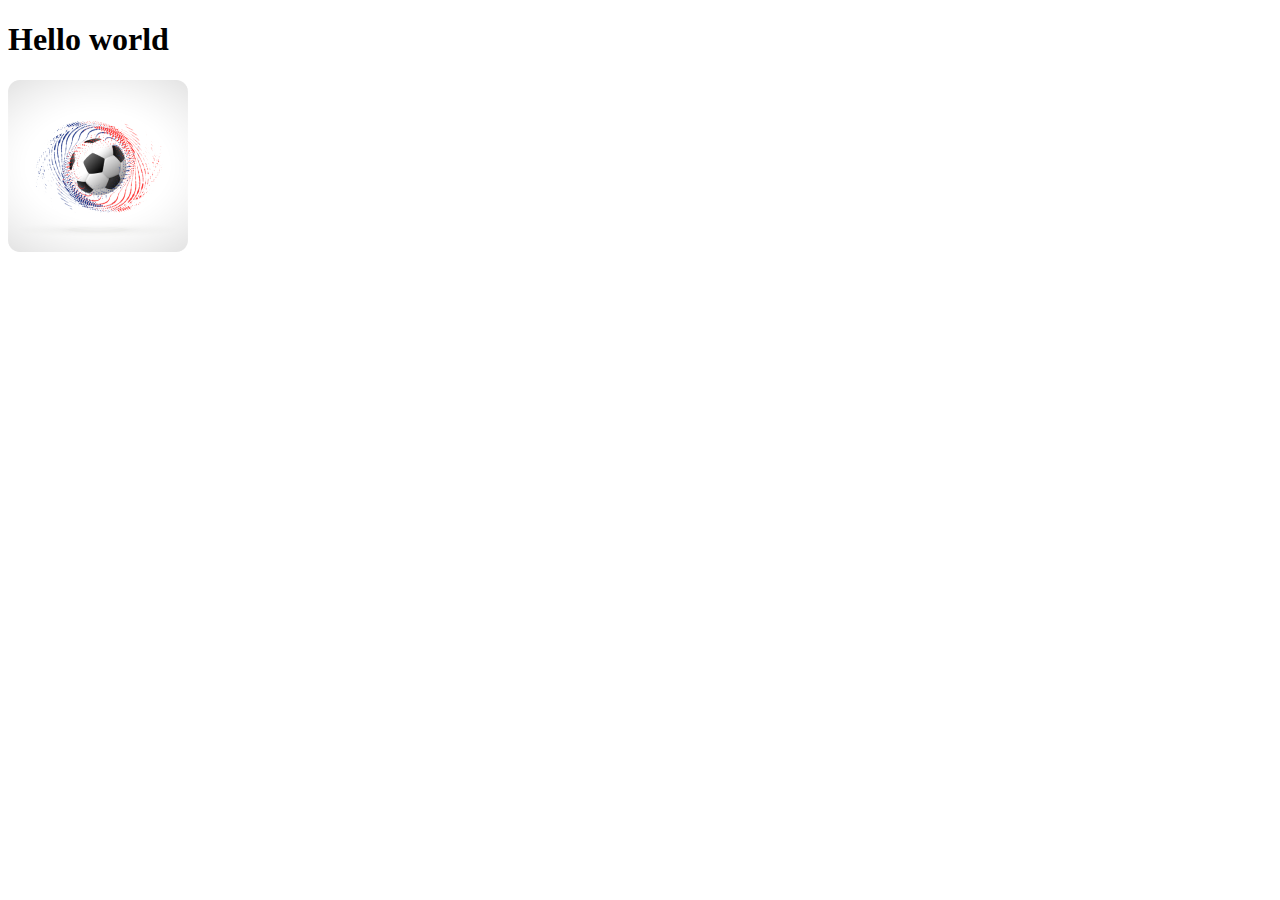
<file: index.html>
<!DOCTYPE html>
<html lang="en">
<head>
    <meta charset="UTF-8">
    <meta name="viewport" content="width=device-width, initial-scale=1.0">
    <title>Document</title>
</head>
<body>
    <h1>Hello world</h1>
    <img src="photos/10.png" alt="">
</body>
</html>
</file>
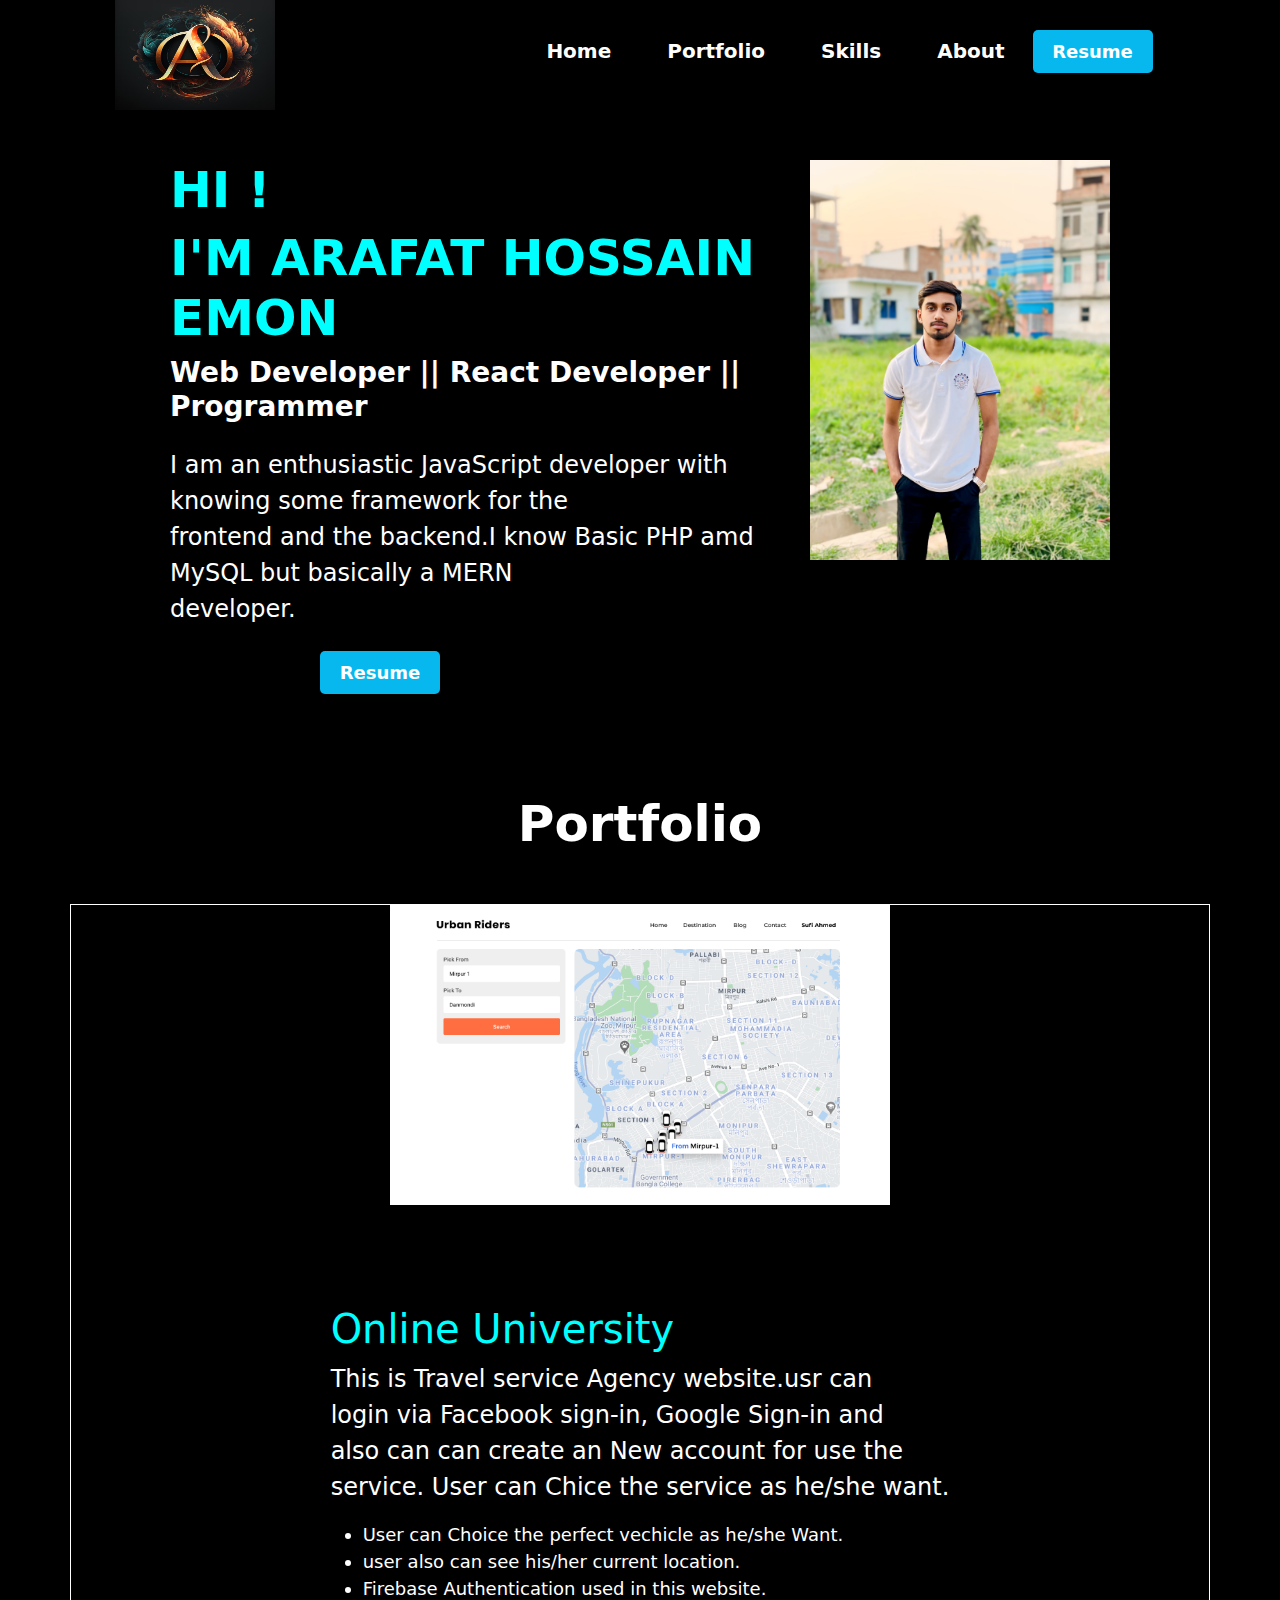
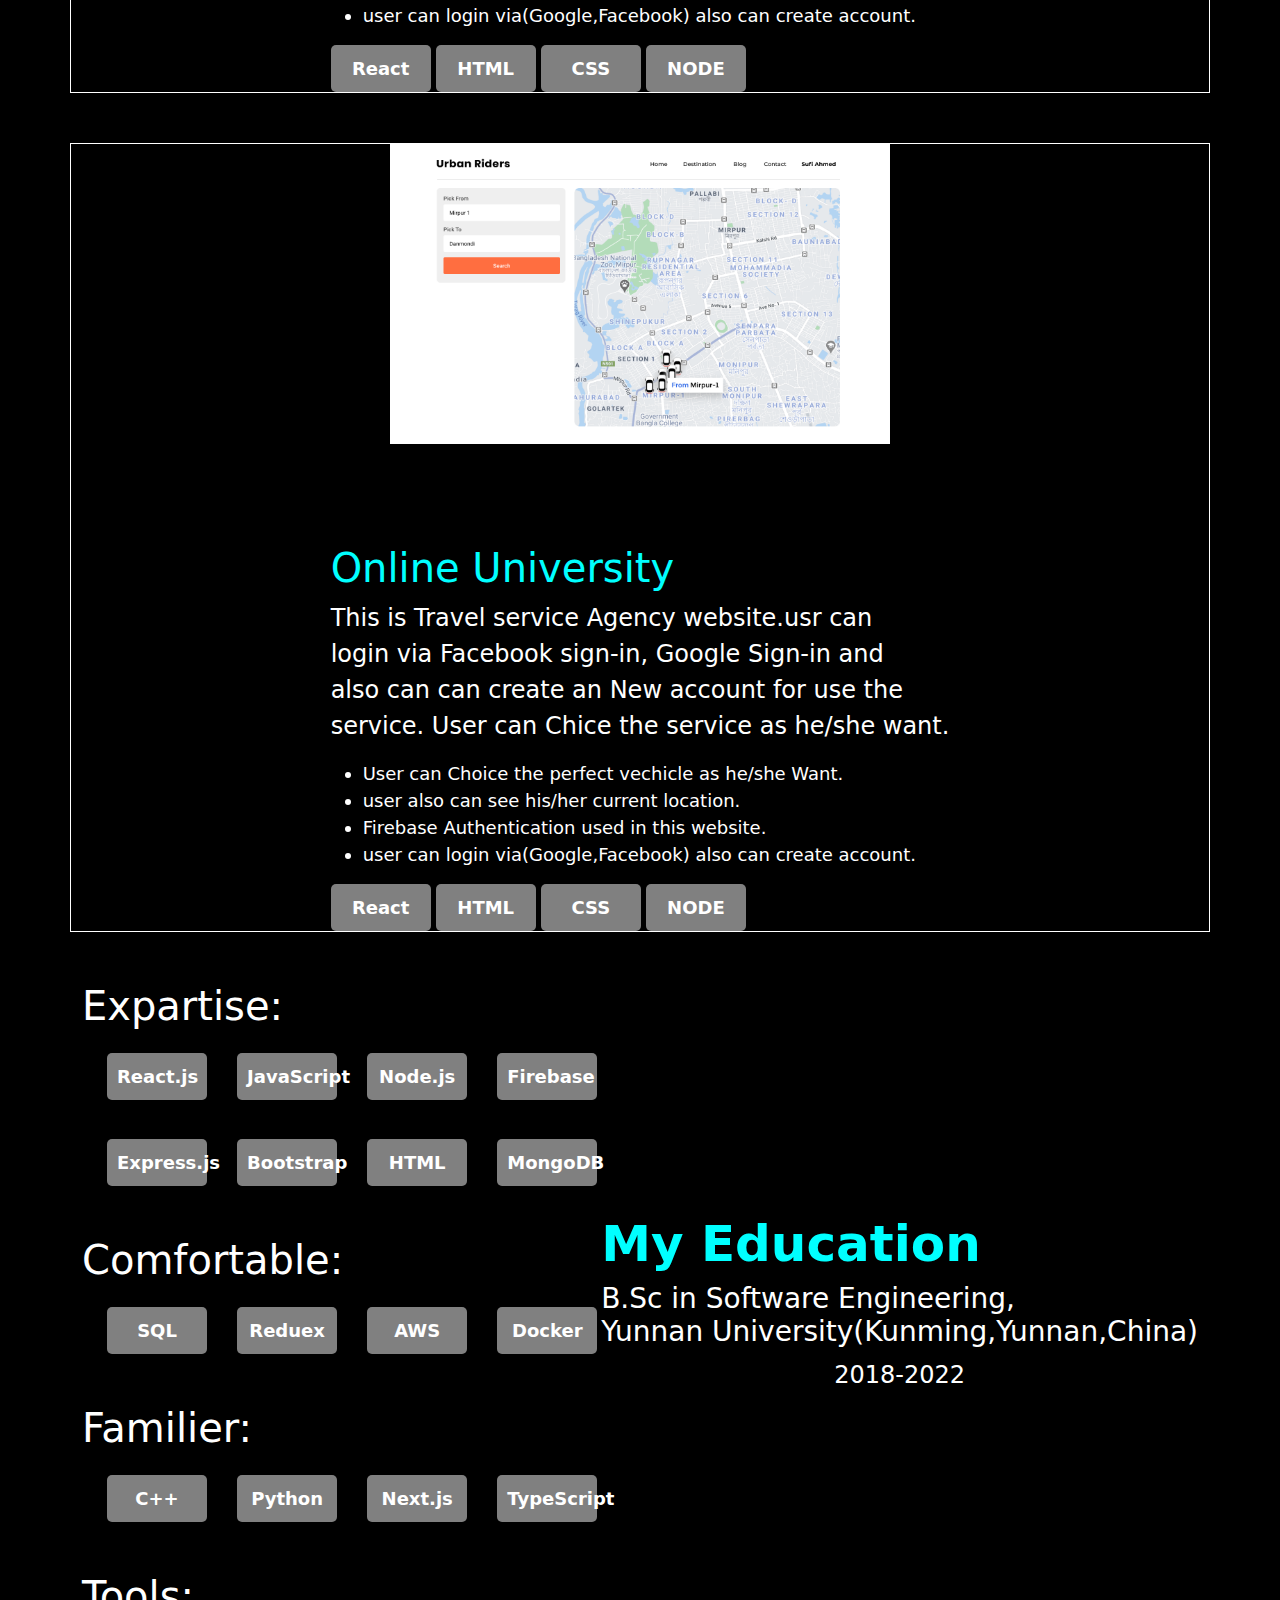
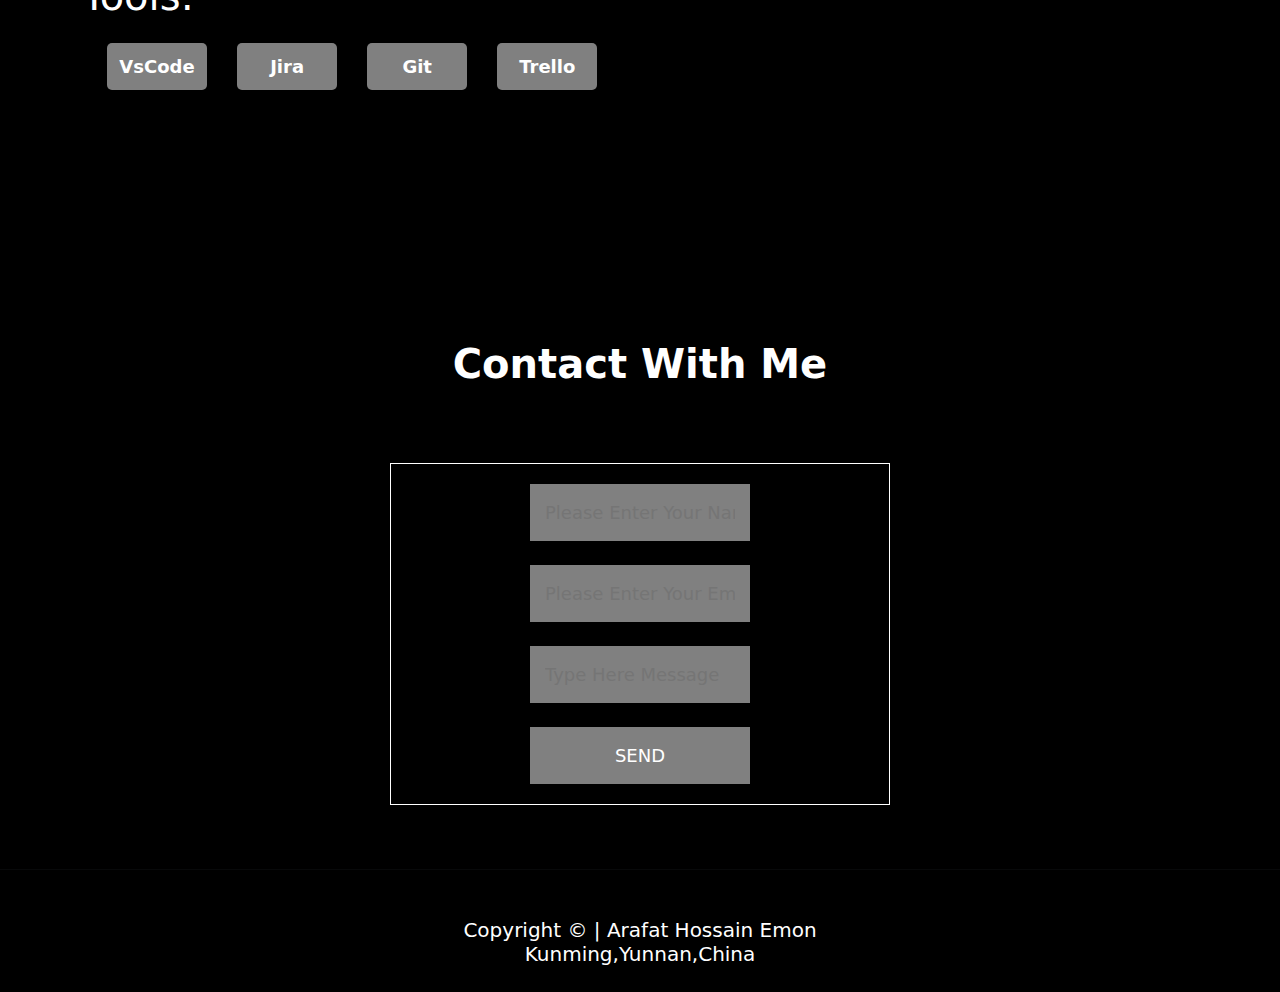
<file: assingment.html>
<!DOCTYPE html>
<html lang="en">
<head>
    <meta charset="UTF-8">
    <meta name="viewport" content="width=device-width, initial-scale=1.0">
    <title>Assingment</title>
    <link rel="stylesheet" href="assingment_style.css">
    <link rel="stylesheet" href="bootstrap-5.3.3-dist/css/bootstrap.min.css">
    <link rel="stylesheet" href="https://cdnjs.cloudflare.com/ajax/libs/font-awesome/6.5.2/css/all.min.css" integrity="sha512-SnH5WK+bZxgPHs44uWIX+LLJAJ9/2PkPKZ5QiAj6Ta86w+fsb2TkcmfRyVX3pBnMFcV7oQPJkl9QevSCWr3W6A==" crossorigin="anonymous" referrerpolicy="no-referrer" />
    
  </head>
<body class="body-section">
   
    <header>
        <section class="nav-container ">
            <div class="logo">
                <img class="logo-img" src="photos/aa.avif" alt="">
            </div>
            <div class="navber">
                <nav class="navbar navbar-expand-lg">
                    <div class="container-fluid">
                      <button class="navbar-toggler" type="button" data-bs-toggle="collapse" data-bs-target="#navbarSupportedContent" aria-controls="navbarSupportedContent" aria-expanded="false" aria-label="Toggle navigation">
                        <span class="navbar-toggler-icon"></span>
                      </button>
                      <div class="collapse navbar-collapse nav-menu" id="navbarSupportedContent">
                        <ul class="navbar-nav me-auto mb-2 mb-lg-0">
                          <li class="nav-item ">
                            <a class="nav-link active text-white" aria-current="page" href="#">Home</a>
                          </li>
                          <li class="nav-item">
                            <a class="nav-link text-white" href="#">Portfolio</a>
                          </li>
                          <li class="nav-item">
                            <a class="nav-link text-white" href="#">Skills</a>
                          </li>
                          <li class="nav-item">
                            <a class="nav-link text-white" href="#">About</a>
                          </li>
                          
                        </ul>
                        
                        <button class="download-btn text-white">Resume <i class="fa-solid fa-download"></i></button>
                      </div>
                    </div>
                  </nav>
            </div>
        </section>
    </header>
    <main>
      <div class="main-section-1 ">
        <!-- left-container -->
        <div class="left-container">
          <h1 class="name-title fw-bold">HI !</h1>
          <h1 class="name-title fw-bold">I'M ARAFAT HOSSAIN EMON</h1>
          <h3 class="designation-title fw-bold text-white">Web Developer || React Developer || Programmer</h3>
          <p class="bio-description fs-4 mt-4 text-white">I am an enthusiastic JavaScript developer with knowing some framework for the <br>frontend and the backend.I know Basic PHP amd MySQL but basically a MERN <br>developer.</p>
          <section class="icon-section mt-4">
            <h2 class="icon "> <i class="fa-brands fa-github"></i> </h2>
            <h2 class="icon "> <i class="fa-brands fa-linkedin"></i> </h2>
            <h2 class="icon "> <i class="fa-brands fa-youtube"></i> </h2>
            <button class="download-btn text-white">Resume <i class="fa-solid fa-download"></i></button>
          </section>
        </div>

        <!-- right-container -->
        <div class="right-container">
          <img src="photos/arafat.jpg" alt="">
        </div>
      </div>

      <h1 class="portfolio-title text-center fw-bold text-white">Portfolio</h1>
      <!-- section1 -->
        <div class="main-section-2">
          <div class="banner-container1 container">
            <div class="banner-img">
              <img id="banner-img" src="photos/Travel-Search.png" alt="">
            </div>
            <div class="banner-description">
              <h1 class="title">Online University <i class="fa-brands fa-squarespace"></i> <i class="fa-brands fa-codepen"></i></h1>
              <p class="banner-inner-description fs-4 text-white">This is Travel service Agency website.usr can <br>login via Facebook sign-in, Google Sign-in and <br> also can can create an New account for use the <br> service. User can Chice the service as he/she want.</p>
              <ul>
                <li>User can Choice the perfect vechicle as he/she Want.</li>
                <li>user also can see his/her current location.</li>
                <li>Firebase Authentication used in this website.</li>
                <li>user can login via(Google,Facebook) also can create account.</li>
              </ul>
              <button>React</button>
              <button>HTML</button>
              <button>CSS</button>
              <button>NODE</button>
            </div>
          </div>
        </div>        

      <!-- section2 -->
      <div class="main-section-2">
        <div class="banner-container1 container">
          <div class="banner-img">
            <img id="banner-img" src="photos/Travel-Search.png" alt="">
          </div>
          <div class="banner-description">
            <h1 class="title">Online University <i class="fa-brands fa-squarespace"></i> <i class="fa-brands fa-codepen"></i></h1>
            <p class="banner-inner-description fs-4 text-white">This is Travel service Agency website.usr can <br>login via Facebook sign-in, Google Sign-in and <br> also can can create an New account for use the <br> service. User can Chice the service as he/she want.</p>
            <ul>
              <li>User can Choice the perfect vechicle as he/she Want.</li>
              <li>user also can see his/her current location.</li>
              <li>Firebase Authentication used in this website.</li>
              <li>user can login via(Google,Facebook) also can create account.</li>
            </ul>
            <button>React</button>
            <button>HTML</button>
            <button>CSS</button>
            <button>NODE</button>
          </div>
        </div>
      </div>
      
      <div class="designation-section container">
        <div class="desig-left">
          <!-- 1 -->
          <div class="box1">
            <h1 class="pro-title text-white">Expartise:</h1>
            <button>React.js</button>
            <button>JavaScript</button>
            <button>Node.js</button>
            <button>Firebase</button><br><br>
            <button>Express.js</button>
            <button>Bootstrap</button>
            <button>HTML</button>
            <button>MongoDB</button>
          </div>
          <!-- 2 -->
          <div class="box1">
            <h1 class="pro-title text-white">Comfortable:</h1>
            <button>SQL</button>
            <button>Reduex</button>
            <button>AWS</button>
            <button>Docker</button>
          </div>
          <!-- 3 -->
          <div class="box1">
            <h1 class="pro-title text-white">Familier:</h1>
            <button>C++</button>
            <button>Python</button>
            <button >Next.js</button>
            <button >TypeScript</button>
          </div>
          <!-- 4 -->
          <div class="box1">
            <h1 class="pro-title text-white">Tools:</h1>
            <button>VsCode</button>
            <button>Jira</button>
            <button >Git</button>
            <button >Trello</button>
          </div>
        </div>
        <div class="desig-right">
          <h1 class="name-title fw-bold">My Education</h1>
          <h3 class="des text-white">B.Sc in Software Engineering, <br>Yunnan University(Kunming,Yunnan,China)</h3>
          <p class="des text-white text-center fs-4">2018-2022</p>
        </div>
      </div>
      <h1 class="contact-title text-center fw-bold text-white">Contact With Me</h1>
      <div class="contact text-center">
        <form action="">
          <input type="text" placeholder="Please Enter Your Name"><br><br>
          <input type="email" placeholder="Please Enter Your Email"><br><br>
          <input  type="text" placeholder="Type Here Message"><br><br>
          <input type="submit" value="SEND">
        </form>
      </div><br><br>
      <hr>
    </main>

    <footer>
      <h5 class="footer-title text-white text-center mt-5">Copyright &copy | Arafat Hossain Emon <br> Kunming,Yunnan,China</h5>
      
      <div class="icon-bar">
        <h2><i class="fa-brands fa-github"></i></h2>
        <h2><i class="fa-brands fa-linkedin"></i></h2>
        <h2><i class="fa-brands fa-youtube"></i></h2>
      </div>
        
    </footer>

    <div>
        <script src="bootstrap-5.3.3-dist/js/bootstrap.bundle.min.js"></script>
        <script src="bootstrap-5.3.3-dist/js/bootstrap.min.js"></script>
    </div>
</body>
</html>
</file>
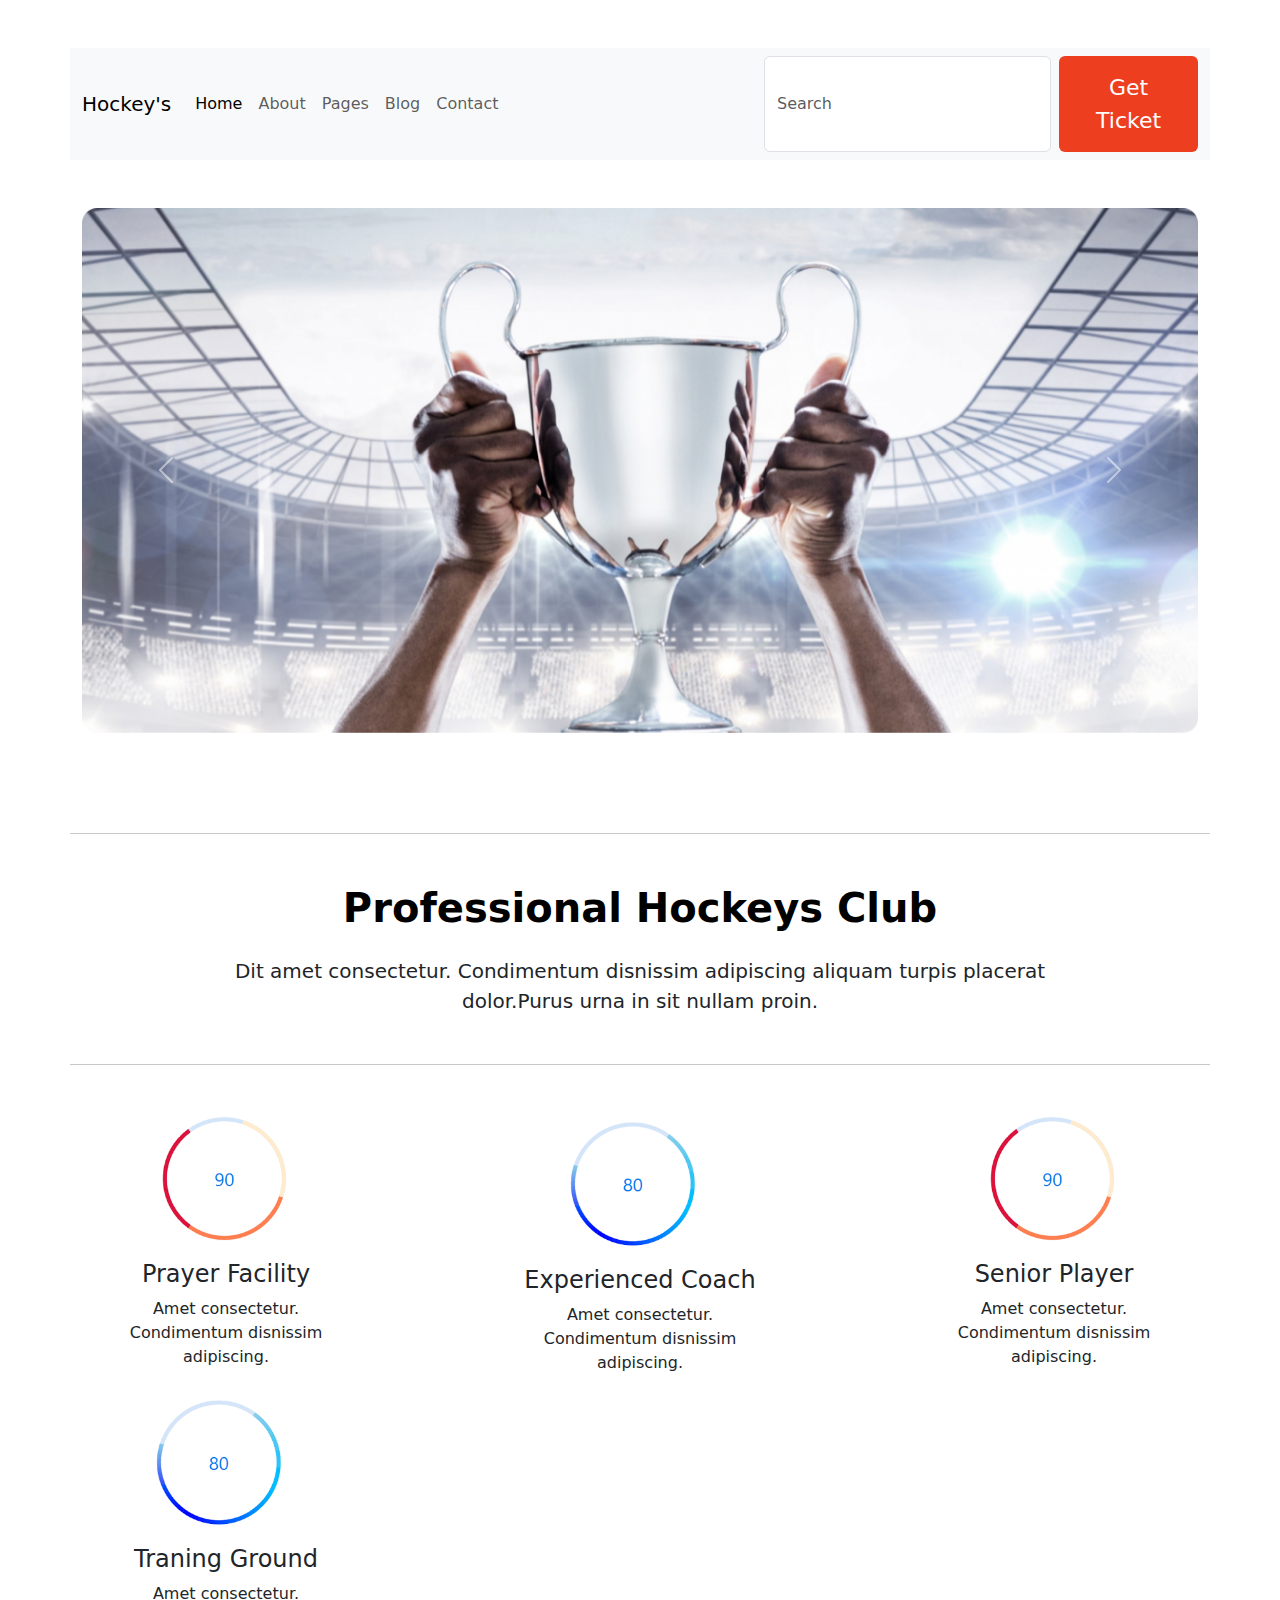
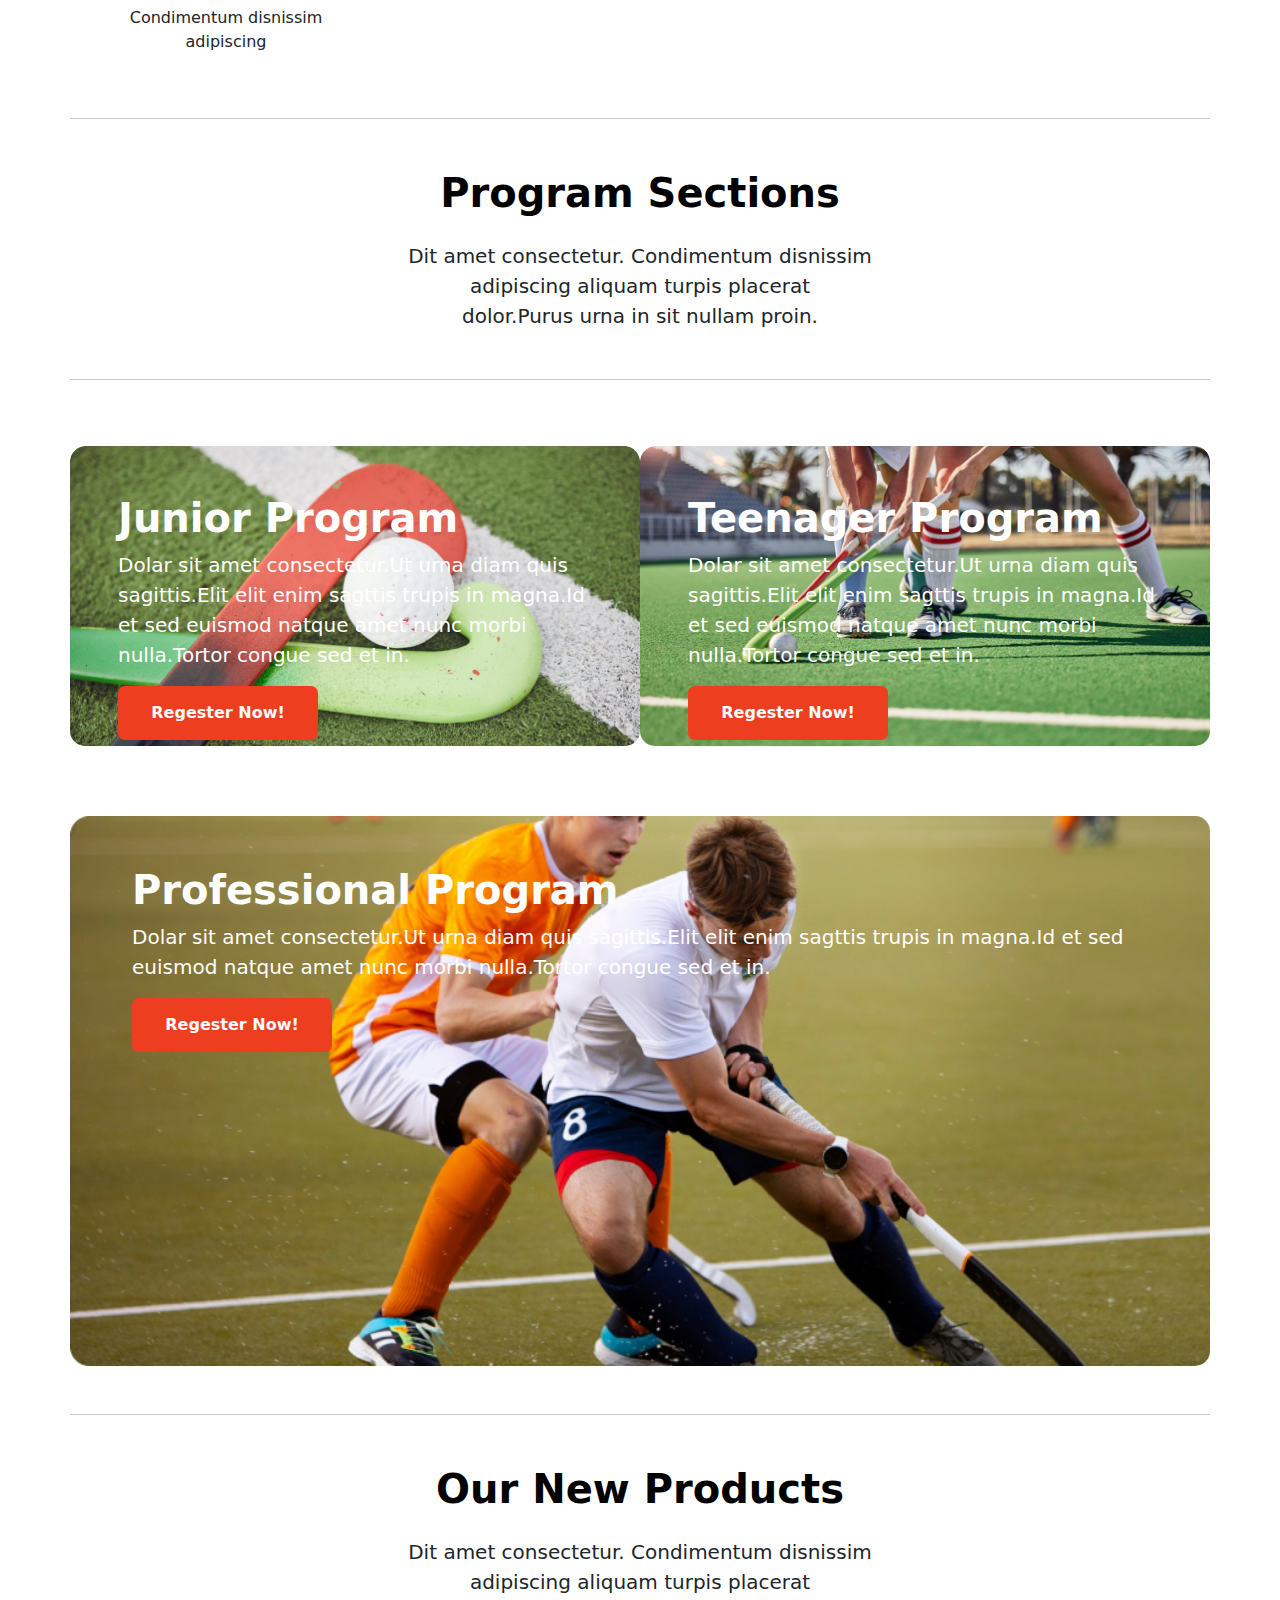
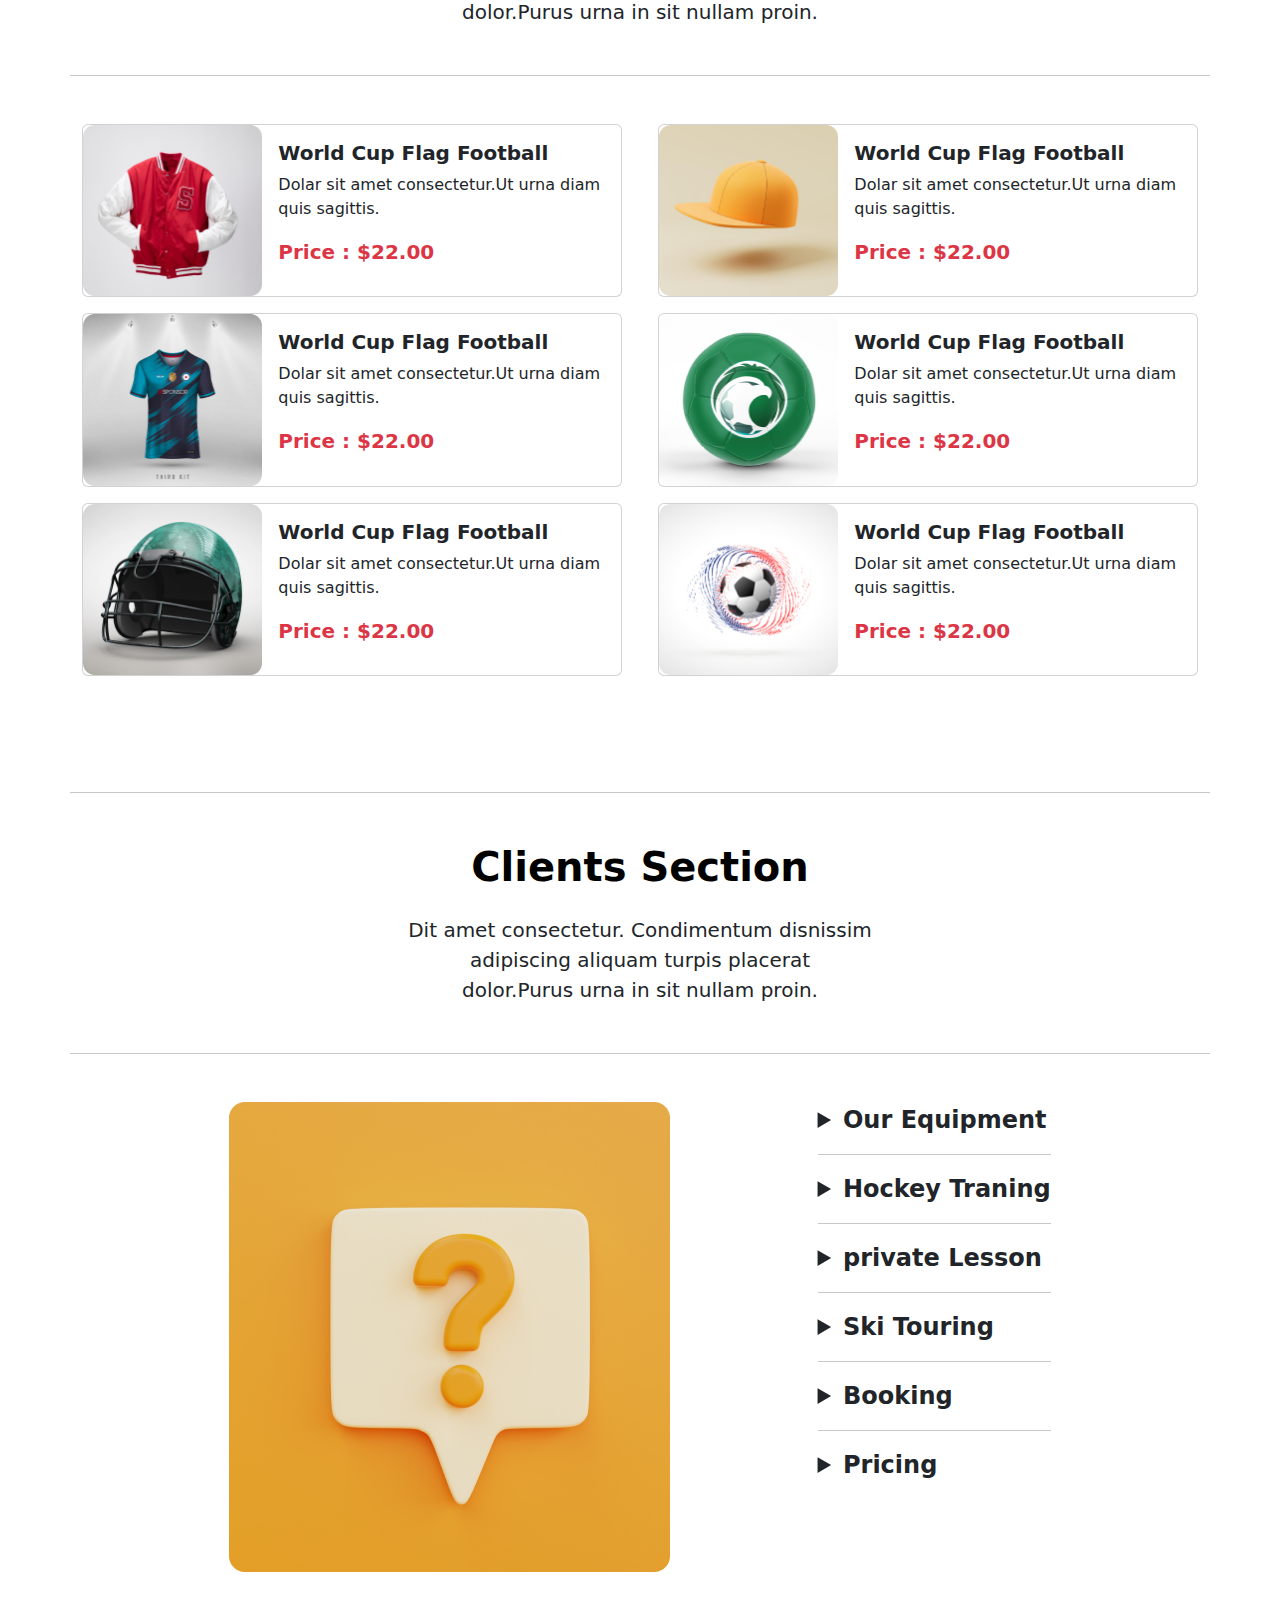
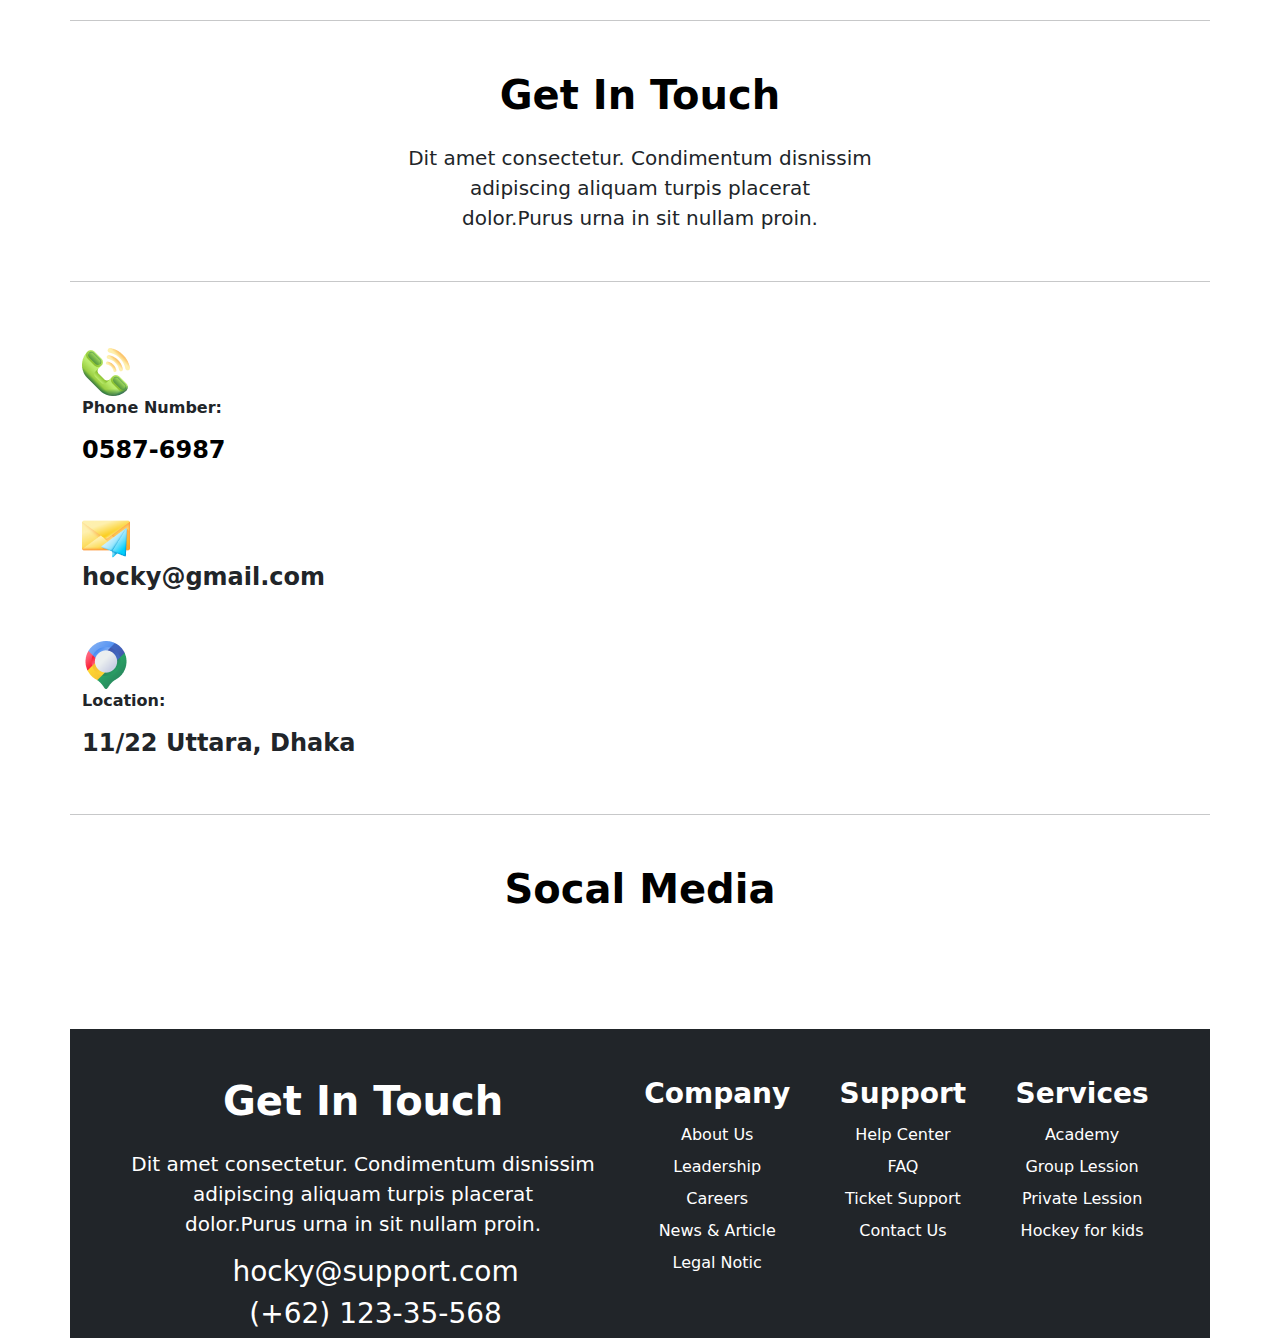
<file: project.html>
<!DOCTYPE html>
<html lang="en">
<head>
    <meta charset="UTF-8">
    <meta name="viewport" content="width=device-width, initial-scale=1.0">
    <title>Document</title>

    <link rel="stylesheet" href="bootstrap-5.3.3-dist/css/bootstrap.min.css">
    <link rel="stylesheet" href="project_style.css">
    <link rel="stylesheet" href="https://cdnjs.cloudflare.com/ajax/libs/font-awesome/6.5.2/css/all.min.css" integrity="sha512-SnH5WK+bZxgPHs44uWIX+LLJAJ9/2PkPKZ5QiAj6Ta86w+fsb2TkcmfRyVX3pBnMFcV7oQPJkl9QevSCWr3W6A==" crossorigin="anonymous" referrerpolicy="no-referrer" />
    
</head>
<body>
    <header>
        <nav class="navbar navbar-expand-lg bg-body-tertiary container mt-5">
            <div class="container-fluid">
              <a class="navbar-brand" href="#">Hockey's</a>
              <button class="navbar-toggler" type="button" data-bs-toggle="collapse" data-bs-target="#navbarSupportedContent" aria-controls="navbarSupportedContent" aria-expanded="false" aria-label="Toggle navigation">
                <span class="navbar-toggler-icon"></span>
              </button>
              <div class="collapse navbar-collapse" id="navbarSupportedContent">
                <ul class="navbar-nav me-auto mb-2 mb-lg-0">
                  <li class="nav-item">
                    <a class="nav-link active" aria-current="page" href="#">Home</a>
                  </li>
                  <li class="nav-item">
                    <a class="nav-link" href="#">About</a>
                  </li>
                  <li class="nav-item">
                    <a class="nav-link" href="#">Pages</a>
                  </li>
                  <li class="nav-item">
                    <a class="nav-link" href="#">Blog</a>
                  </li>
                  <li class="nav-item">
                    <a class="nav-link" href="#">Contact</a>
                  </li>
                </ul>
                <form class="d-flex" role="search">
                  <input class="form-control me-2" type="search" placeholder="Search" aria-label="Search">
                  <button class="btn btn-outline-success" type="submit">Get Ticket</button>
                </form>
              </div>
            </div>
          </nav>

        <section class="banner container mt-5">
            <div id="carouselExample" class="carousel slide">
                <div class="carousel-inner">
                  <div class="carousel-item active">
                    <img src="photos/1.png" class="d-block w-100" alt="...">
                  </div>
                  <div class="carousel-item">
                    <img src="photos/1.png" class="d-block w-100" alt="...">
                  </div>
                  <div class="carousel-item">
                    <img src="photos/1.png" class="d-block w-100" alt="...">
                  </div>
                </div>
                <button class="carousel-control-prev" type="button" data-bs-target="#carouselExample" data-bs-slide="prev">
                  <span class="carousel-control-prev-icon" aria-hidden="true"></span>
                  <span class="visually-hidden">Previous</span>
                </button>
                <button class="carousel-control-next" type="button" data-bs-target="#carouselExample" data-bs-slide="next">
                  <span class="carousel-control-next-icon" aria-hidden="true"></span>
                  <span class="visually-hidden">Next</span>
                </button>
              </div>
        </section>
        <hr class="container line">
        <section class="banner-club container col-lg-12 col-md-12 col-sm-12">
            <h1 class="club-title text-center fw-bold text-black">Professional Hockeys Club</h1>
            <p class="culb-description text-center mt-4 fs-5 ">Dit amet consectetur. Condimentum disnissim adipiscing aliquam turpis placerat <br> dolor.Purus urna in sit nullam proin.</p>
        </section>
        <hr class="container mt-5">

        <div class="card-section container d-flex justify-content-between flex-wrap mt-5">
            <div class="card " style="width: 18rem;">
                <img class="progress-bar-img" src="photos/images (1).png" class="card-img-top" alt="...">
                <div class="card-body">
                  <h4 class="card-title text-center">Prayer Facility</h4>
                  <p class="card-text text-center">Amet consectetur. Condimentum disnissim adipiscing.</p>
                </div>
              </div>
            <div class="card " style="width: 18rem;">
                <img class="progress-bar-img" src="photos/images.png" class="card-img-top" alt="...">
                <div class="card-body">
                  <h4 class="card-title text-center">Experienced Coach</h4>
                  <p class="card-text text-center">Amet consectetur. Condimentum disnissim adipiscing.</p>
                </div>
              </div>
            <div class="card " style="width: 18rem;">
                <img class="progress-bar-img" src="photos/images (1).png" class="card-img-top" alt="...">
                <div class="card-body">
                  <h4 class="card-title text-center">Senior Player</h4>
                  <p class="card-text text-center">Amet consectetur. Condimentum disnissim adipiscing.</p>
                </div>
              </div>
            <div class="card " style="width: 18rem;">
                <img class="progress-bar-img" src="photos/images.png " alt="...">
                <div class="card-body">
                  <h4 class="card-title text-center">Traning Ground</h4>
                  <p class="card-text text-center ">Amet consectetur. Condimentum disnissim adipiscing</p>
                </div>
              </div>
        </div>
        <hr class="container mt-5">
    </header>

    <main>
      <section class="main-section1">
        <section class="banner-club container col-lg-5 col-md-5 col-sm-12">
            <h1 class="club-title text-center fw-bold text-black">Program Sections</h1>
            <p class="culb-description text-center mt-4 fs-5 ">Dit amet consectetur. Condimentum disnissim adipiscing aliquam turpis placerat <br> dolor.Purus urna in sit nullam proin.</p>
        </section>
        <hr class="container mt-5">
        </section>

        
      <div class="container px-4">
        <div class="row gx-5 ">
          <div class="col banner-container-left p-5">
            <h1 class="container-title fw-bold text-white">Junior Program</h1>
            <p class="banner-container-description fs-5 text-white ">Dolar sit amet consectetur.Ut urna diam quis sagittis.Elit elit enim sagttis trupis in magna.Id et sed euismod natque amet nunc morbi nulla.Tortor congue sed et in.</p>
            <button class="res-btn text-white fw-bold">Regester Now!</button>
           
          </div>
          <div class="col banner-container-right p-5">
            <h1 class="container-title fw-bold text-white">Teenager Program</h1>
            <p class="banner-container-description fs-5 text-white">Dolar sit amet consectetur.Ut urna diam quis sagittis.Elit elit enim sagttis trupis in magna.Id et sed euismod natque amet nunc morbi nulla.Tortor congue sed et in.</p>
            <button class="res-btn text-white fw-bold">Regester Now!</button>
          </div>
        </div>
      </div>

      <div class="banner-container-3 container">
        <div class="banner-container-3-child">
          <h1 class="container-title fw-bold text-white">Professional Program</h1>
        <p class="banner-container-description fs-5 text-white">Dolar sit amet consectetur.Ut urna diam quis sagittis.Elit elit enim sagttis trupis in magna.Id et sed euismod natque amet nunc morbi nulla.Tortor congue sed et in.</p>
            <button class="res-btn text-white fw-bold">Regester Now!</button>
        </div>
      </div>

      <hr class="container mt-5">
      <section class="banner-club container col-lg-5 col-md-5 col-sm-12">
        <h1 class="club-title text-center fw-bold text-black">Our New Products</h1>
        <p class="culb-description text-center mt-4 fs-5 ">Dit amet consectetur. Condimentum disnissim adipiscing aliquam turpis placerat <br> dolor.Purus urna in sit nullam proin.</p>
    </section>
    <hr class="container mt-5">
    </section>

    <div class="Products-item mt-5 container">
      <div class="item-1 d-flex justify-content-between flex-wrap">
        <!-- part1 -->
        <div class="pro-div">
          <div class="card mb-3" style="max-width: 540px;">
            <div class="row g-0">
              <div class="col-md-4">
                <img src="photos/5.png" class="img-fluid rounded-start" alt="...">
              </div>
              <div class="col-md-8">
                <div class="card-body">
                  <h5 class="card-title fw-bold">World Cup Flag Football</h5>
                  <p class="card-text">Dolar sit amet consectetur.Ut urna diam quis sagittis.</p>
                  <p class="card-text"><small class="text-danger fw-bold fs-5">Price : $22.00</small></p>
                </div>
              </div>
            </div>
          </div>
        </div>
        <div>
          <div class="card mb-3" style="max-width: 540px;">
            <div class="row g-0">
              <div class="col-md-4">
                <img src="photos/7.png" class="img-fluid rounded-start" alt="...">
              </div>
              <div class="col-md-8">
                <div class="card-body">
                  <h5 class="card-title fw-bold">World Cup Flag Football</h5>
                  <p class="card-text">Dolar sit amet consectetur.Ut urna diam quis sagittis.</p>
                  <p class="card-text"><small class="text-danger fw-bold fs-5">Price : $22.00</small></p>
                </div>
              </div>
            </div>
          </div>
        </div>
        <!-- part2 -->
        <div class="pro-div" >
          <div class="card mb-3" style="max-width: 540px;">
            <div class="row g-0">
              <div class="col-md-4">
                <img src="photos/8.png" class="img-fluid rounded-start" alt="...">
              </div>
              <div class="col-md-8">
                <div class="card-body">
                  <h5 class="card-title fw-bold">World Cup Flag Football</h5>
                  <p class="card-text">Dolar sit amet consectetur.Ut urna diam quis sagittis.</p>
                  <p class="card-text"><small class="text-danger fw-bold fs-5">Price : $22.00</small></p>
                </div>
              </div>
            </div>
          </div>
        </div>
        <div>
          <div class="card mb-3" style="max-width: 540px;">
            <div class="row g-0">
              <div class="col-md-4">
                <img src="photos/6.png" class="img-fluid rounded-start" alt="...">
              </div>
              <div class="col-md-8">
                <div class="card-body">
                  <h5 class="card-title fw-bold">World Cup Flag Football</h5>
                  <p class="card-text">Dolar sit amet consectetur.Ut urna diam quis sagittis.</p>
                  <p class="card-text"><small class="text-danger fw-bold fs-5">Price : $22.00</small></p>
                </div>
              </div>
            </div>
          </div>
        </div>
        <!-- part3 -->

        <div class="pro-div">
          <div class="card mb-3" style="max-width: 540px;">
            <div class="row g-0">
              <div class="col-md-4">
                <img src="photos/9.png" class="img-fluid rounded-start" alt="...">
              </div>
              <div class="col-md-8">
                <div class="card-body">
                  <h5 class="card-title fw-bold">World Cup Flag Football</h5>
                  <p class="card-text">Dolar sit amet consectetur.Ut urna diam quis sagittis.</p>
                  <p class="card-text"><small class="fw-bold text-danger fs-5">Price : $22.00</small></p>
                </div>
              </div>
            </div>
          </div>
        </div>
        <div>
          <div class="card mb-3" style="max-width: 540px;">
            <div class="row g-0">
              <div class="col-md-4">
                <img src="photos/10.png" class="img-fluid rounded-start" alt="...">
              </div>
              <div class="col-md-8">
                <div class="card-body">
                  <h5 class="card-title fw-bold">World Cup Flag Football</h5>
                  <p class="card-text">Dolar sit amet consectetur.Ut urna diam quis sagittis.</p>
                  <p class="card-text text-danger"><small class=" fs-5 fw-bold ">Price : $22.00</small></p>
                </div>
              </div>
            </div>
          </div>
        </div>
      </div>
    </div>
    <hr class="container line">

    <section class="banner-club container col-lg-5 col-md-5 col-sm-12">
      <h1 class="club-title text-center fw-bold text-black">Clients Section</h1>
      <p class="culb-description text-center mt-4 fs-5 ">Dit amet consectetur. Condimentum disnissim adipiscing aliquam turpis placerat <br> dolor.Purus urna in sit nullam proin.</p>
  </section>
  <hr class="container mt-5">
    <div class="clients-sec container mt-5 d-flex justify-content-evenly flex-wrap">
      <div class="pic-div">
        <img src="photos/11.png" alt="">
      </div>
      <div class="summary">
        <div class="sum1">
        
          <details>
            <summary class="sec-title fs-4 fw-bold">Our Equipment</summary>
            <p>Dolar sit amet consectetur.Ut urna diam quis sagittis.Elit elit enim <br> sagttis trupis in magna.</p>
          </details>

        </div>
        <hr>
        <div class="sum2">
        
          <details>
            <summary class="sec-title fs-4 fw-bold">Hockey Traning</summary>
            <p>Dolar sit amet consectetur.Ut urna diam quis sagittis.Elit elit enim <br> sagttis trupis in magna.</p>
          </details>

        </div>
        <hr>
        <div class="sum3">
        
          <details>
            <summary class="sec-title fs-4 fw-bold">private Lesson</summary>
            <p>Dolar sit amet consectetur.Ut urna diam quis sagittis.Elit elit enim <br> sagttis trupis in magna.</p>
          </details>

        </div>
        <hr>
        <div class="sum4">
        
          <details>
            <summary class="sec-title fs-4 fw-bold">Ski Touring</summary>
            <p>Dolar sit amet consectetur.Ut urna diam quis sagittis.Elit elit enim <br> sagttis trupis in magna.</p>
          </details>

        </div>
        <hr>
        <div class="sum5">
        
          <details>
            <summary class="sec-title fs-4 fw-bold">Booking</summary>
            <p>Dolar sit amet consectetur.Ut urna diam quis sagittis.Elit elit enim <br> sagttis trupis in magna.</p>
          </details>

        </div>
        <hr>
        <div class="sum6">
        
          <details>
            <summary class="sec-title fs-4 fw-bold">Pricing</summary>
            <p>Dolar sit amet consectetur.Ut urna diam quis sagittis.Elit elit enim <br> sagttis trupis in magna.</p>
          </details>

        </div>
      </div>
      
    </div>
    <hr class="container mt-5">

    <section class="banner-club container col-lg-5 col-md-5 col-sm-12">
      <h1 class="club-title text-center fw-bold text-black">Get In Touch</h1>
      <p class="culb-description text-center mt-4 fs-5 ">Dit amet consectetur. Condimentum disnissim adipiscing aliquam turpis placerat <br> dolor.Purus urna in sit nullam proin.</p>
  </section>
  <hr class="container mt-5">


  <div class="contact container d-flex justify-content-between">
    <div class="imgage ">
      <div class="img1"><img src="photos/Group 1171275317.png" alt=""><br>
        <p class="phone-num fw-bold">Phone Number:</p>
        <h4 class="phone text-black fw-bold">0587-6987</h4>
      </div>
      <div class="img1"><img src="photos/Group 1171275318.png" alt=""><br>
        <h4 class="phone-num fw-bold">hocky@gmail.com</h4>

      </div>
      <div class="img1"><img src="photos/Group 1171275321.png" alt=""><br>
        <p class="phone-num fw-bold">Location:</p>
        <h4 class="phone-num fw-bold">11/22 Uttara, Dhaka</h4>
      </div>
    </div>
  </div>
  <hr class="container mt-5">

  <section class="banner-club container col-lg-5 col-md-5 col-sm-12">
    <h1 class="club-title text-center fw-bold text-black">Socal Media</h1>
</section>
  <section class="icon container col-lg-5 col-md-5 col-sm-12">
    <h3 class="icon "><i class="fa-brands fa-facebook"></i>  </h3>
    <h3 class="icon "><i class="fa-brands fa-twitter"></i>  </h3>
    <h3 class="icon "><i class="fa-brands fa-instagram"></i></h3>
    <h3 class="icon "><i class="fa-brands fa-youtube"></i></i></h3>
</section>
    </main>
    <footer class="footer container bg-dark ">
      <div class="box d-flex justify-content-evenly flex-wrap">
        <div class="box1 mt-5">
          <h1 class="club-title text-center fw-bold text-black text-white">Get In Touch</h1>
          <p class="culb-description text-center  text-white mt-4 fs-5 ">Dit amet consectetur. Condimentum disnissim <br>adipiscing aliquam turpis placerat <br> dolor.Purus urna in sit nullam proin.</p>
          <h3 class="icon text-center text-white"><i class="fa-regular fa-envelope"></i>  hocky@support.com</h3>
          <h3 class="icon text-center text-white"><i class="fa-solid fa-phone"></i>  (+62) 123-35-568</h3>
        </div>

        <div class="box2 mt-5">
          <h3 class="footer-title fw-bold text-white">Company</h3>
          <li class="text-white">About Us</li>
          <li class="text-white">Leadership</li>
          <li class="text-white">Careers</li>
          <li class="text-white">News & Article</li>
          <li class="text-white">Legal Notic</li>
        </div>
        <div class="box3 mt-5">
          <h3 class="footer-title fw-bold text-white">Support</h3>
          <li class="text-white">Help Center</li>
          <li class="text-white">FAQ</li>
          <li class="text-white">Ticket Support</li>
          <li class="text-white">Contact Us</li>
          
        </div>
        <div class="box4 mt-5">
          <h3 class="footer-title fw-bold text-white">Services</h3>
          <li class="text-white">Academy</li>
          <li class="text-white">Group Lession</li>
          <li class="text-white">Private Lession</li>
          <li class="text-white">Hockey for kids</li>
          
        </div>
      </div>
    </footer>



    <div>
        <script src="bootstrap-5.3.3-dist/js/bootstrap.bundle.min.js"></script>
        <script src="bootstrap-5.3.3-dist/js/bootstrap.min.js"></script>
    </div>
</body>
</html>
</file>
<file: assingment_style.css>
.nav-container{
    display: flex;
    justify-content: space-around;
}
.logo-img{
    width: 160px;
    height: 110px;
}
.nav-menu ul li{
    font-size: 20px;
    font-weight: bold;
    padding: 20px;
    
}

.download-btn{
    width: 120px;
    padding: 8px;
    font-size: 18px;
    font-weight: bold;
    border: none;
    border-radius: 5px;
    background-color: rgb(6, 184, 238);
}
.name-title{
    font-size: 50px;
    color: aqua;
}
.icon-section{
    display: flex;
    gap: 50px;
    color: aqua;

}
.left-container{
    width: 50%;
    
}
.right-container img{
    width: 300px;
    height: 400px;
}
.main-section-1{
    margin-top: 50px;
    display: flex;
    justify-content: center;
    flex-wrap: wrap;

}
.portfolio-title{
    margin-top: 100px;
    font-size: 50px;
}
.body-section{
    background-color: black;
}
#banner-img{
    width: 500px;
    height: 300px;
}
.title{
    color: aqua;
}
.banner-description ul li{
    color: white;
    font-size: 18px;
}
.banner-container1{
    display: flex;
    justify-content: center;
    flex-wrap: wrap;
    gap: 100px;
    border: 1px solid white;
}
.banner-description button{
    width: 100px;
    padding: 10px;
    background-color: gray;
    font-weight: bold;
    font-size: 18px;
    color: white;
    border: none;
    border-radius: 5px;

}
.main-section-2{
    margin-top: 50px;
}
.box1 button{
    width: 100px;
    padding: 10px;
    background-color: gray;
    font-weight: bold;
    font-size: 18px;
    color: white;
    border: none;
    border-radius: 5px;
    margin-left: 25px;
    margin-top: 15px;
}
.box1{
    margin-top:50px ;
}
.designation-section{
    display: flex;
    justify-content: space-between;
    align-items: center;
    flex-wrap: wrap;
}
.contact form input{
    width: 220px;
    padding: 15px;
    background-color: gray;
    border: none;
    font-size: 18px;
    color: white;
}
.contact{
    margin-top: 75px;
    margin-left: auto;
    margin-right: auto;
    width: 500px;
    border: 1px solid white;
    padding: 20px;
}
.contact-title{
    margin-top: 250px;
}
footer h2{
    color: aqua;
    margin-top: 10px;
}
.icon-bar{
    display: flex;
    justify-content: center;
    gap: 50px;
}
</file>
<file: project_style.css>
.btn{
    width: 200px;
    padding: 15px;
    background-color: rgb(237, 62, 31);
    color: white;
    font-size: 22px;
    border: none;
}
.banner-club{
    margin-top: 50px;
}
.line{
    margin-top: 100px;
}
.progress-bar-img{
    width: 150px;
    margin: auto;
}
.progress-bar{
    display: flex;
}
.card-section div{
    border: none;
}
.banner-container-left{
    margin-top: 50px;
    width: 450px;
    height: 300px;
    background-image: url(photos/2.png);
    background-repeat: no-repeat;
    background-size: cover;
    border-radius: 15px;
}
.banner-container-right{
    margin-top: 50px;
    width: 450px;
    height: 300px;
    background-image: url(photos/3.png);
    background-repeat: no-repeat;
    background-size: cover;
    border-radius: 15px;
}
.res-btn{
    width: 200px;
    padding: 15px;
    border: none;
    border-radius: 7px;
    background-color: rgb(237, 62, 31);
}
.banner-container-3{
    display: flex;
    margin-top: 70px;
    width: 90%;
    height: 550px;
    background-image: url(photos/4.png);
    background-repeat: no-repeat;
    background-size: cover;
    border-radius: 15px;
}
.banner-container-3-child{
    padding: 50px;
}
.img1{
    margin-top: 50px;
}
.icon{
    display: flex;
    justify-content: center;
    gap: 25px;
}
.footer{
    margin-top: 100px;
}
.box div li{
    text-align: center;
    line-height: 2;
    list-style: none;
}
</file>
